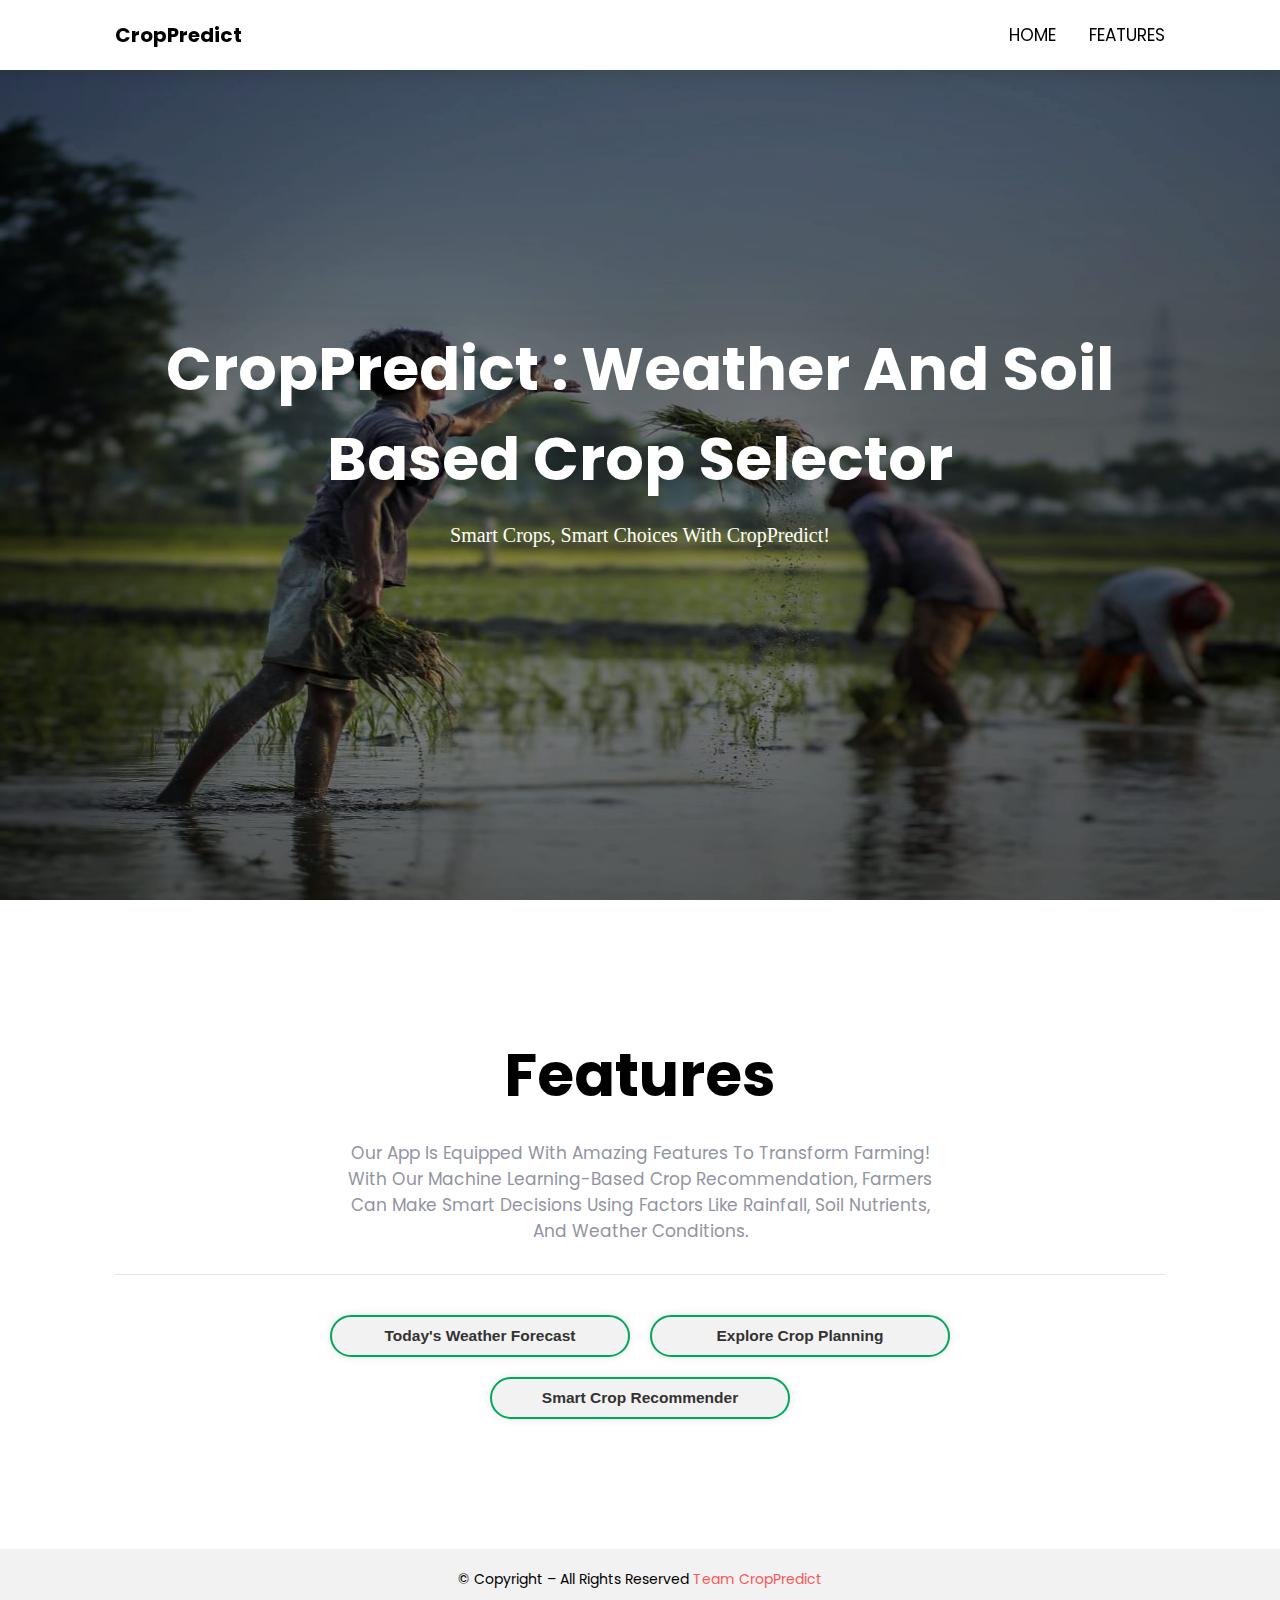
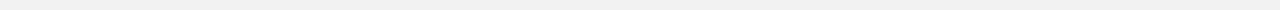
<file: CropPredict Web/index.html>
<!DOCTYPE html>
<html lang="en">

<head>
    <meta charset="UTF-8">
    <meta http-equiv="X-UA-Compatible" content="IE=edge">
    <meta name="viewport" content="width=device-width, initial-scale=1.0">
    <title>CropPredict</title>
    <link rel="stylesheet" href="style.css">
    <script src="main.js"></script>

</head>

<body>

    <!-- navbar sections starts  -->
    <header class="header">
        <div class="logo">
            <h1>CropPredict</h1>
        </div>

        <nav class="navbar">
            <a href="#home">Home</a>
            <a href="#features">Features</a>
        </nav>
    </header>
    <!-- navbar sections ends  -->


    <!-- home section stars  -->
    <section class="home" id="home">
        <div class="content">
            <h1>CropPredict : Weather and Soil <br> based Crop Selector</h1>
            <p>Smart Crops, Smart Choices with CropPredict!</p>
        </div>

        <div class="image">
            <img class="image" src="images/farm.jpg" alt="heading-image">
        </div>
    </section>
    <!-- home section ends -->


    <!-- features sectin starts  -->
    <section class="features" id="features">
        <div class="heading">
            <h1>Features</h1>
            <p>
                Our app is equipped with amazing features to transform farming! With our machine learning-based
                crop recommendation, farmers can make smart decisions using factors like rainfall, soil nutrients, and
                weather conditions. 
            </p>
        </div>

        <div class="button-container0">
            <!-- buttonn active -->
            <a href="weather-forecast/index.html" class="buttonn">Today's Weather Forecast</a>
            <a href="explore/index.html" class="buttonn">Explore Crop Planning</a>
            <a href="https://croppredict-webapp.streamlit.app/" class="buttonn">Smart Crop Recommender</a>
        </div>

    </section>
    <!-- features sectin ends -->


    <!-- footer section starts  -->
    <section class="footer" id="footer">
        <div class="credit">© Copyright – All Rights Reserved
            <a href="" target="_blank"><span>Team CropPredict</span> </a>
        </div>
    </section>
    <!-- footer section ends -->

</body>

</html>
</file>
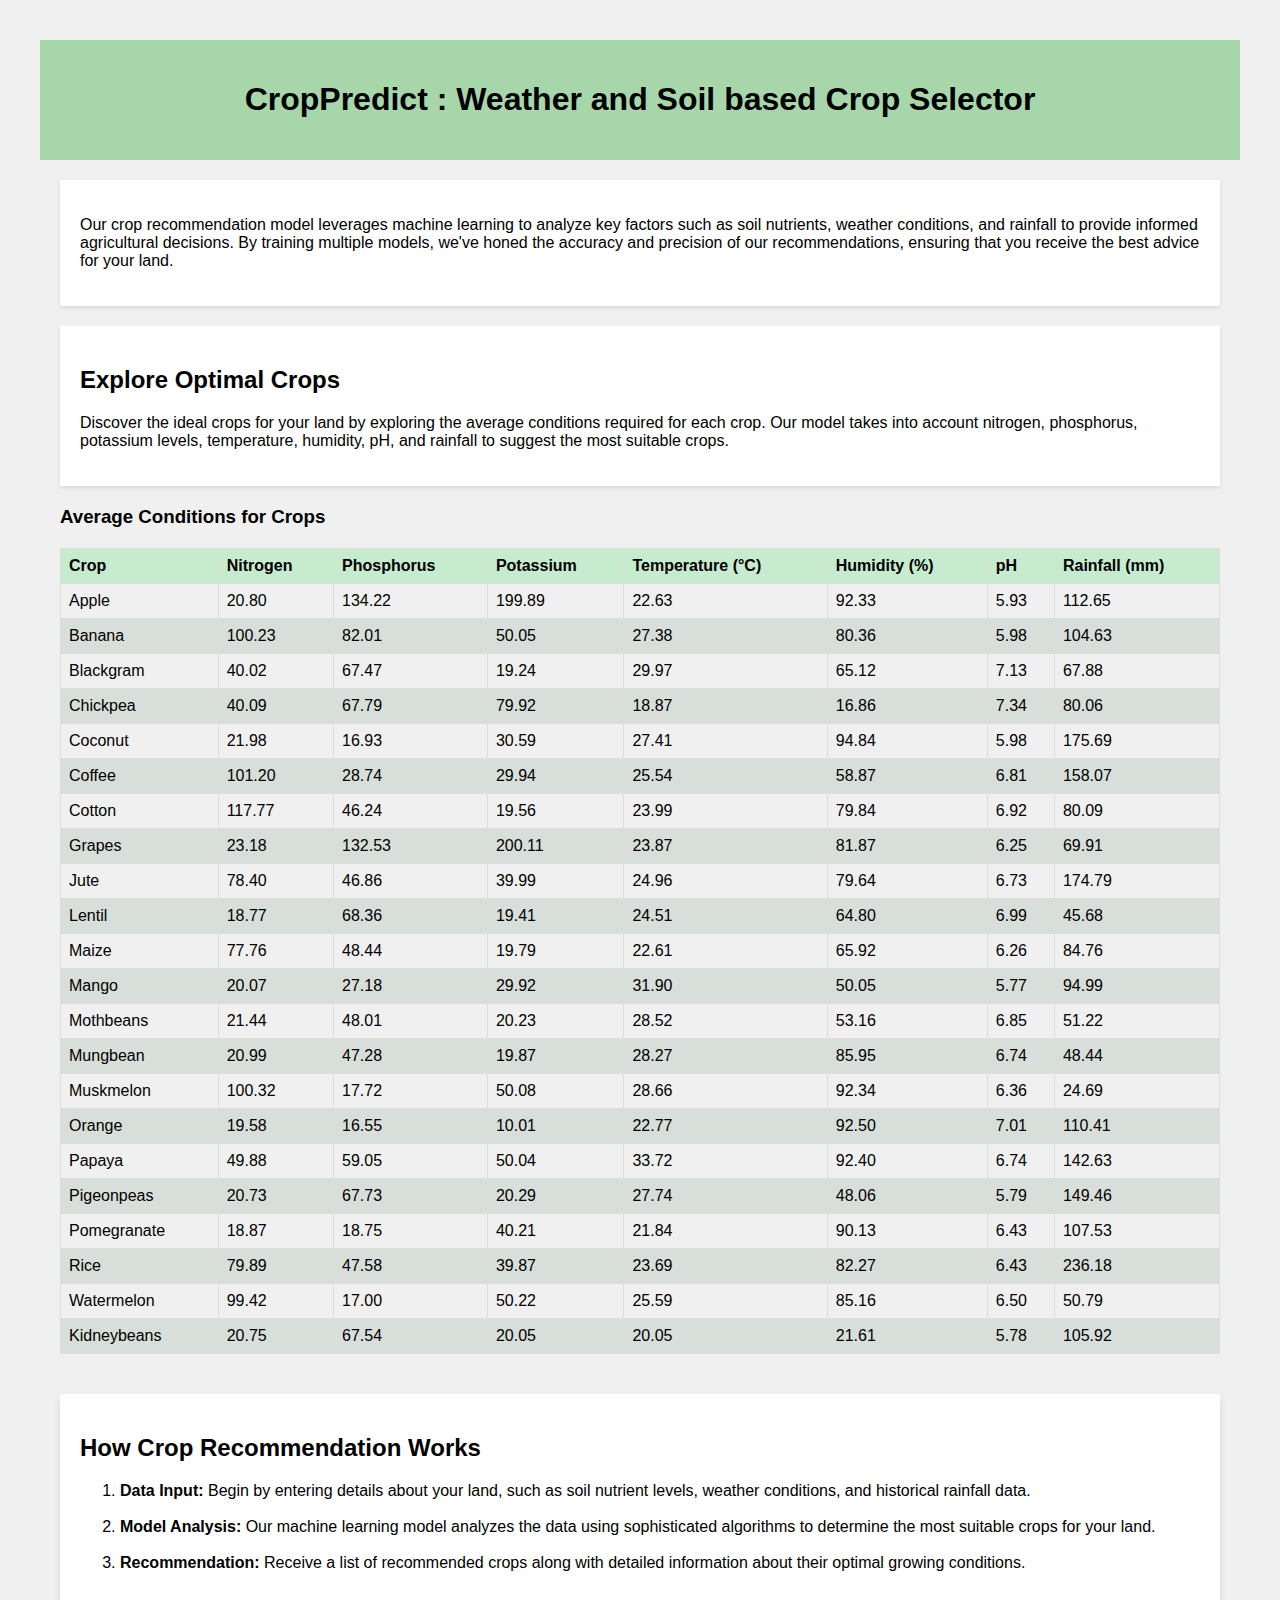
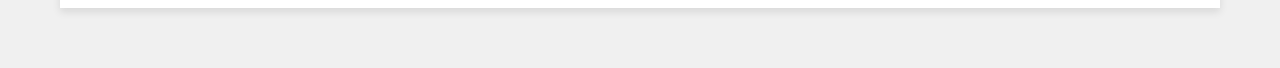
<file: CropPredict Web/explore/index.html>
<!DOCTYPE html>
<html lang="en">

<head>
  <meta charset="UTF-8">
  <meta name="viewport" content="width=device-width, initial-scale=1.0">
  <title>CropPredict : Weather and Soil based Crop Selector</title>
  <link rel="stylesheet" href="index.css">
</head>

<body>
  <header>
    <h1>CropPredict : Weather and Soil based Crop Selector</h1>
  </header>

  <main>
    <section id="model-intro">
      <p>Our crop recommendation model leverages machine learning to analyze key factors such as soil nutrients, weather
        conditions, and rainfall to provide informed agricultural decisions. By training multiple models, we've honed
        the accuracy and precision of our recommendations, ensuring that you receive the best advice for your land.</p>
    </section>

    <section id="explore-crops">
      <h2>Explore Optimal Crops</h2>
      <p>Discover the ideal crops for your land by exploring the average conditions required for each crop. Our model
        takes into account nitrogen, phosphorus, potassium levels, temperature, humidity, pH, and rainfall to suggest
        the most suitable crops.</p>
    </section>

    <section id="crops-table">
      <h3>Average Conditions for Crops</h3>
      <table id="crop-table">
        <thead>
          <tr>
            <th>Crop</th>
            <th>Nitrogen</th>
            <th>Phosphorus</th>
            <th>Potassium</th>
            <th>Temperature (°C)</th>
            <th>Humidity (%)</th>
            <th>pH</th>
            <th>Rainfall (mm)</th>
          </tr>
        </thead>
        <tbody>
          <!-- Table rows will be inserted here by JavaScript -->
        </tbody>
      </table>
    </section>
  </main>

  <section id="crop-recommendation-how-it-works">
    <h2>How Crop Recommendation Works</h2>
    <ol>
      <li><strong>Data Input:</strong> Begin by entering details about your land, such as soil nutrient levels, weather
        conditions, and historical rainfall data.</li> <br>
      <li><strong>Model Analysis:</strong> Our machine learning model analyzes the data using sophisticated algorithms
        to determine the most suitable crops for your land.</li> <br>
      <li><strong>Recommendation:</strong> Receive a list of recommended crops along with detailed information about
        their optimal growing conditions.</li>
    </ol>
  </section>


  <script src="index.js"></script>
</body>

</html>
</file>
<file: CropPredict Web/style.css>
@import url("https://fonts.googleapis.com/css2?family=Poppins:wght@100;200;300;400;600;700&display=swap");

* {
  font-family: "Poppins", sans-serif;
  margin: 0;
  padding: 0;
  box-sizing: border-box;
  outline: none;
  border: none;
  text-transform: capitalize;
  transition: 0.2s ease-in-out;
  color: #000;
  text-decoration: none;
  
}

section {
  padding: 2rem 9%;
}

html {
  font-size: 62.5%;
  scroll-behavior: smooth;
  overflow-x: hidden;
} 

:root {
  --Soft-Blue: hsl(231, 69%, 60%);
  --Soft-Red: #fa5757;
  --Grayish-Blue: hsl(229, 8%, 60%);
  --Very-Dark-Blue: hsl(229, 31%, 21%);
  --box-shadow: 0.5rem 0.5rem 0 hsl(231, 69%, 60%);
  --text-shadow: 0.4rem 0.4rem 0 rgba(0, 0, 0, 0.2);
  --border: 0.2rem solid var(--green);
}  

/* navbar sections starts */
.header {
  padding: 2rem 9%;
  display: flex;
  justify-content:space-between;
  align-items: center;
  position: fixed;
  top: 0;
  right: 0%;
  left: 0;
  z-index: 10000;
  background-color:#fff;
  box-shadow: 0rem 0.5rem 1.5rem rgba(0, 0, 0, 0.1);
}

.header .navbar a { 
  margin-left: 3rem;
  font-size: 1.7rem;
  text-transform: uppercase;
}

.header .navbar a:hover {
  color: var(--Soft-Red);
}

/* #menu-btn {
  padding: 1rem 1rem;
  background-color: #eee;
  font-size: 3rem;
  color: var(--Soft-Blue);
  border-radius: 0.5rem;
  cursor: pointer;
  display: none;
} */

/* navbar sections ends */


/* home section starts  */
.home {
  position: relative;
  display: flex;
  justify-content: center;
  align-items: center;
  height: 100vh; /* Make the section full height of the viewport */
}

.home .content {
  text-align: center;
  z-index: 1; /* Place the content above the image */
  color: #fff; /* Change the text color as needed */
}

.home h1 {
  font-size: 6em;
  margin-bottom: 20px;
  color: #ffffff;
}

.home p {
  font-size: 2em;
  font-family: "Dancing Script", cursive;
  margin-bottom: 30px;
  color: #ffffff;
}

/* Style for the image within the home section */
.home img {
  position: absolute;
  top: 0;
  left: 0;
  width: 100%;
  height: 100%;
  object-fit: fill;
  z-index: 0; /* Place the image behind the content */
}

/* home section ends  */


/* features section starts  */
.features .heading {
  text-align: center;
  padding: 1rem 0;
  padding-bottom: 3rem;
  margin-bottom: 3rem;
  border-bottom: 0.1rem solid rgba(0, 0, 0, 0.1);
  font-size: 3rem;
  color: var(--Very-Dark-Blue);
  margin-top: 10rem;
}

.heading h1 {
  padding-bottom: 2rem;
}

.heading p {
  max-width: 60rem;
  margin: auto;
  color: var(--Grayish-Blue);
  font-size: 1.7rem;
}

.button-container0 {
  display: flex;
  flex-wrap: wrap;
  justify-content: center;
  margin: 10px;
  margin-left: 200px;
  margin-right: 200px;
  margin-bottom: 100px;
}
.buttonn {
  padding: 10px 20px;
  margin: 10px;
  border: 2px solid #00a859;
  border-radius: 50px;
  background-color: #f2f2f2;
  color: #333;
  text-decoration: none;
  box-shadow: 0px 0px 10px rgba(0, 0, 0, 0.1);
  transition: background-color 0.3s ease, color 0.3s ease;
  font-family: "Arial", sans-serif;
  font-size: 15.5px;
  font-weight: bold;
  text-align: center;
  cursor: pointer;
  width: 300px;
}
.buttonn:hover {
  background-color:  #2a8331;
  color: white;
}

/* features section ends */


/* footer section starts */

.footer {
  background-color:#f2f2f2;
   /* #f7f7f7; */
}

.footer .credit {
  text-align: center;
  font-size:14px;
  font-weight: normal;
  color: #000;
}

.footer .credit span {
  color: var(--Soft-Red);
}

/* footer section ends */
</file>
<file: CropPredict Web/explore/index.css>
body,
html {
  margin: 10px;
  border: 10px;
  padding: 10px;
  font-family: "Segoe UI", Tahoma, Geneva, Verdana, sans-serif;
  background-color: #f0f0f0;
}

header {
  background-color: #a8d6ab;
  color: black;
  padding: 20px;
  text-align: center;
}

main {
  padding: 20px;
}

#model-intro,
#explore-crops {
  background-color:white;
  margin-bottom: 20px;
  padding: 20px;
  box-shadow: 0 2px 4px rgba(0, 0, 0, 0.1);
}

table {
  width: 100%;
  border-collapse: collapse;
  margin-top: 20px;
}

th, td {
  border: 1px solid #ddd;
  text-align: left;
  padding: 8px;
}

th {
  background-color: #c6ebce;
  color: black;
}

tr:nth-child(even) {
  background-color: #d8ded9;
}

#crop-recommendation-how-it-works {
  background-color: #fff;
  margin-top: 20px;
  margin-bottom: 20px;
  margin-left: 20px;
  margin-right: 20px;
  padding: 20px;
  box-shadow: 0 4px 8px rgba(0, 0, 0, 0.1);
}
</file>
